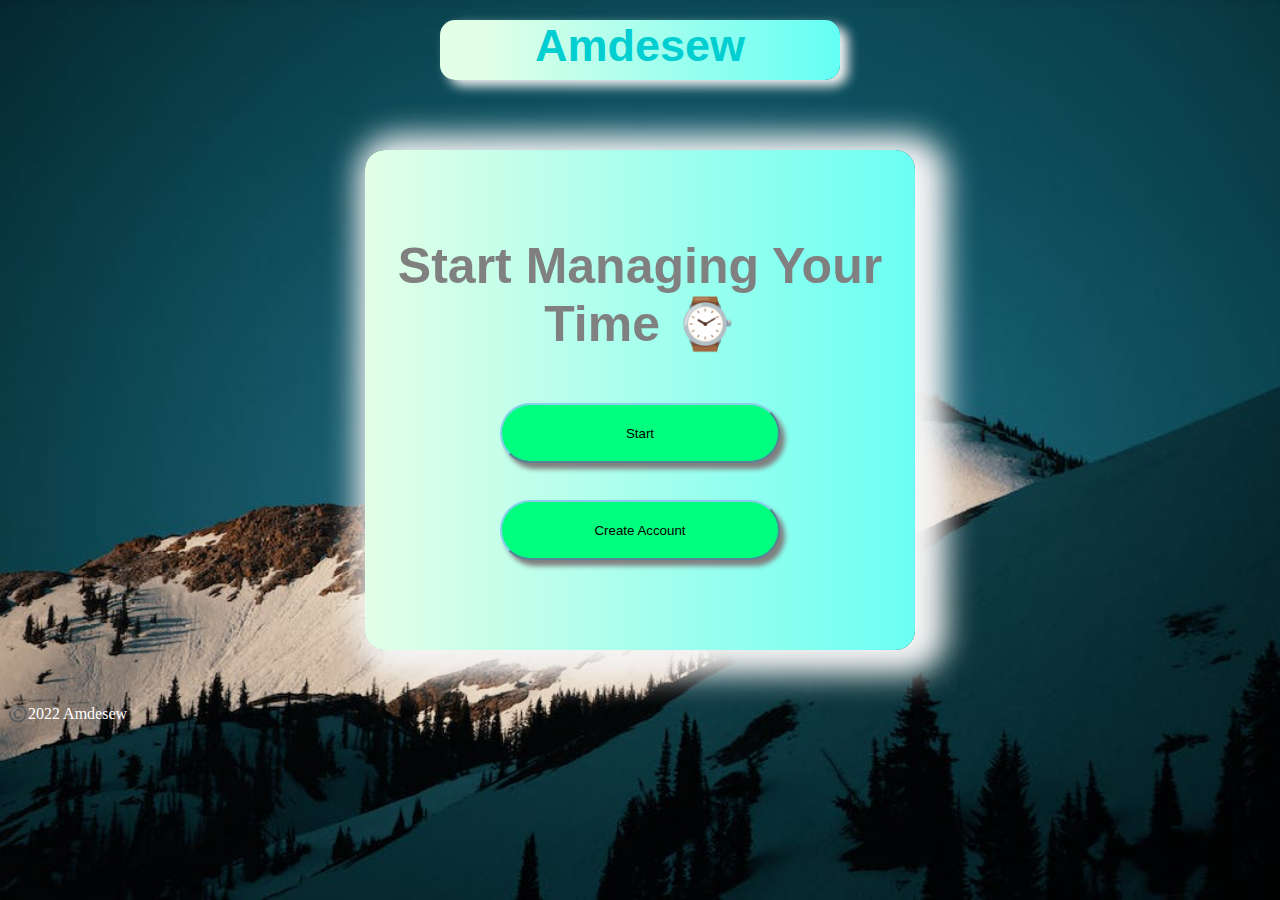
<file: index.html>
<html>
<head>
    <link rel="stylesheet" href="home.css">
</head>
<body>
    
    <div class="center">
        <h1 class="center head">Amdesew</h1>
    </div>

    <h1 class="box center">
        <br>
        <p>Start Managing Your Time ⌚</p>

        
        <a href="todo.html"><button>Start</button></a>

        <br><br>
        <a href="home.html"><button>Create Account</button></a>

    </h1>

    <br><br><br>
    <label>©️2022 Amdesew</label>

</body>
</html>
</file>
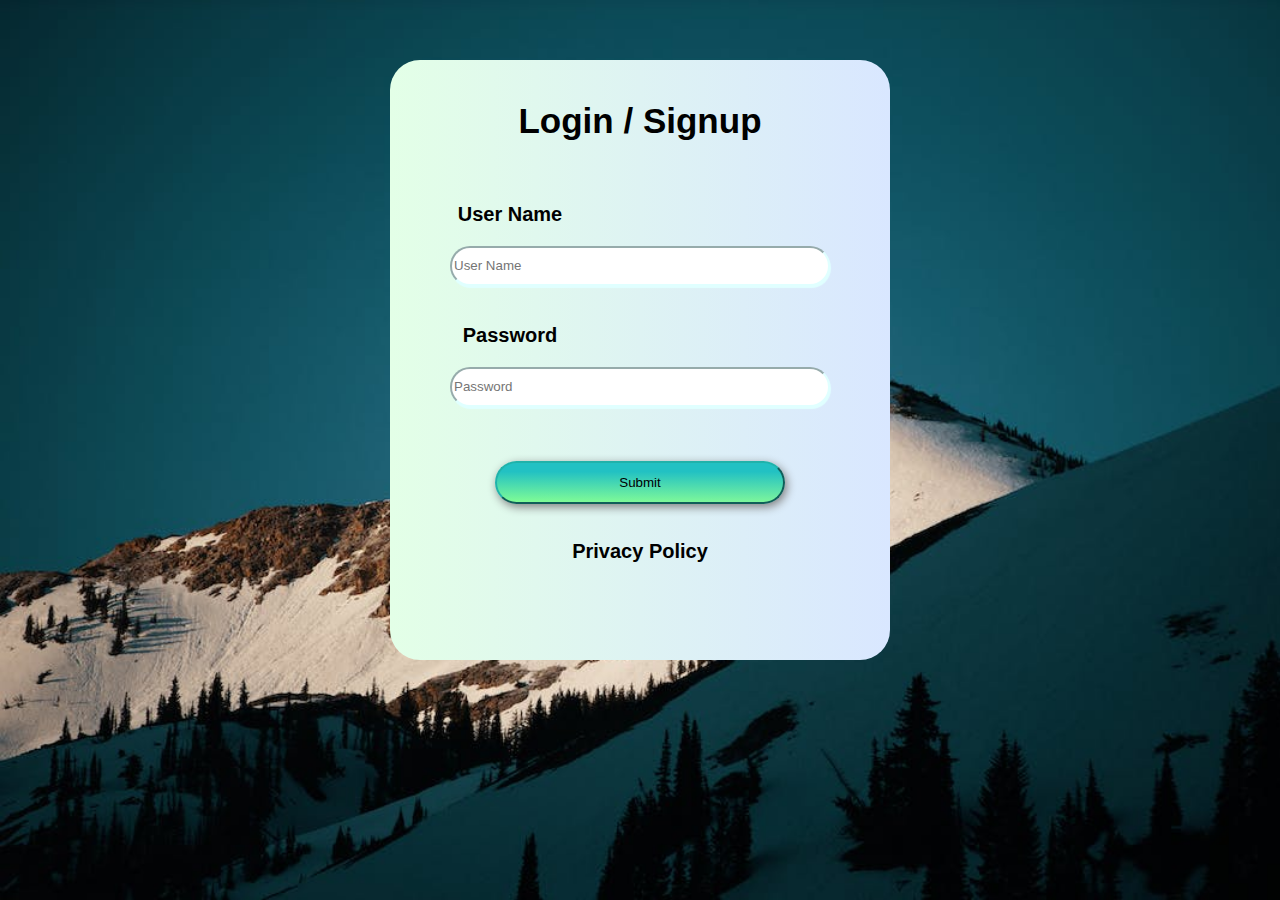
<file: home.html>
<html>
<head>
    <link rel="stylesheet" href="style.css">
</head>
<body>

    <div class="center">
        <br>
        <h1><a href="">Login</a>  / <a href="signup.html">Signup</a></h1>

        <br>
        <p>User Name</p>
        <input placeholder="User Name" type="text">

        <br><br>
        <p>Password</p>
        <input placeholder="Password" type="password">

        <br><br><br><br>
        <button>Submit</button>

        <br><br><br>
        <label><a href="privacy.html">Privacy Policy</a></label>
    </div>

</body>
</html>
</file>
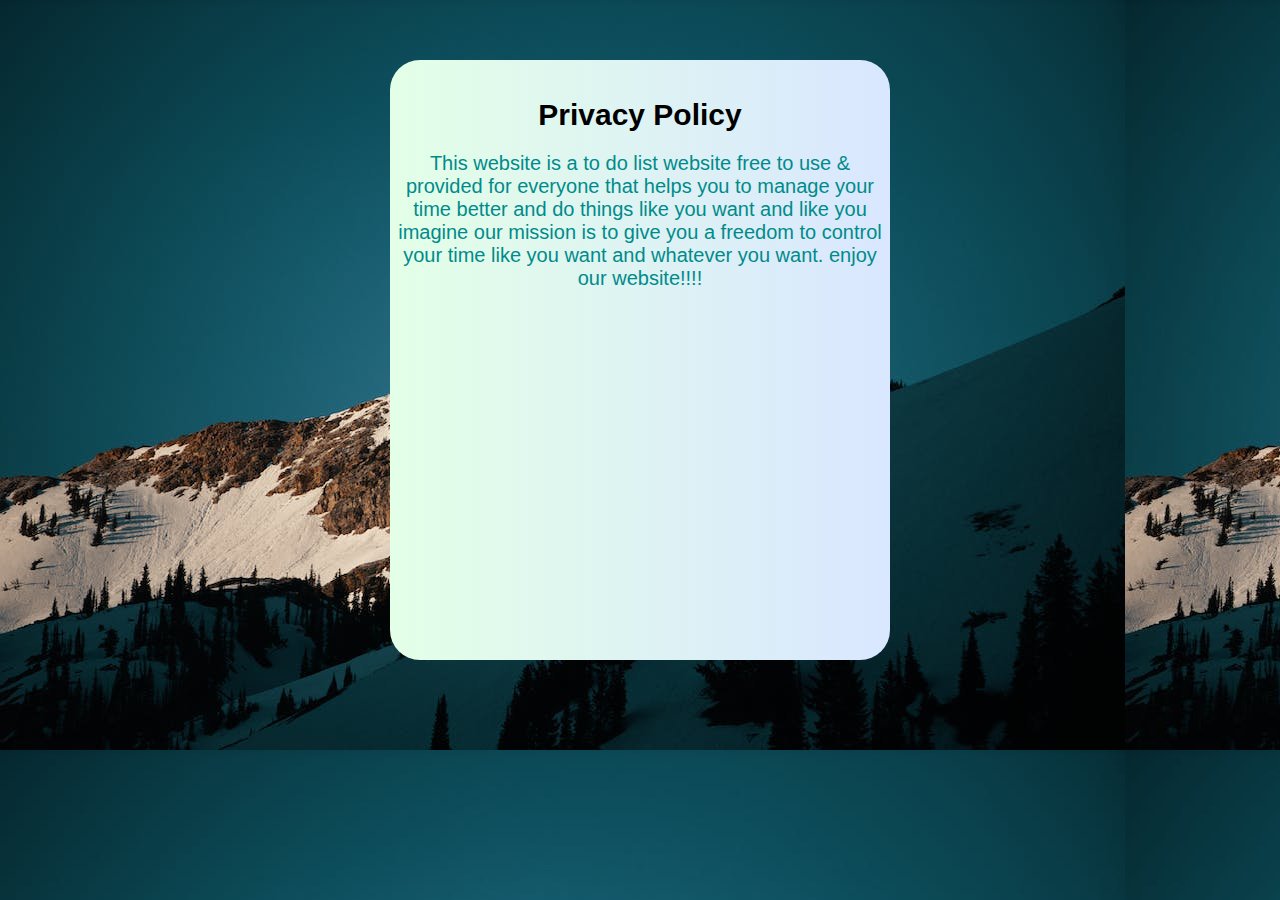
<file: privacy.html>
<html>
<head>
    <link rel="stylesheet" href="privacy.css">
</head>
<body>

    <div class="center">
        <br>
        <h1>Privacy Policy</h1>
        <p>This website is a to do list website free to use & provided for everyone that helps you to manage your time better and do things like you
        want and like you imagine our mission is to give you a freedom to control your time like you want and whatever you want. enjoy our website!!!! </p>
    </div>

</body>
</html>
</file>
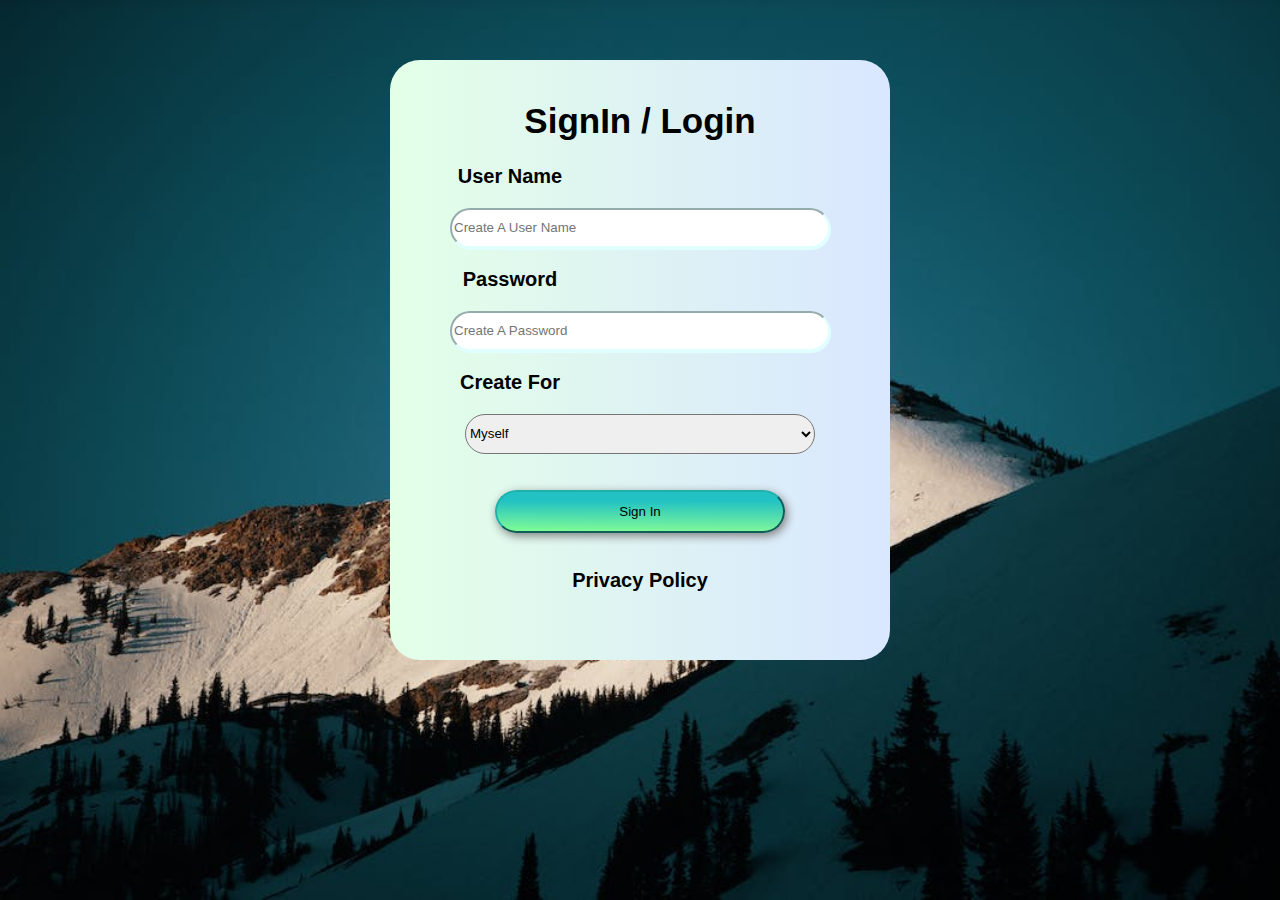
<file: signup.html>
<html>
<head>
    <link rel="stylesheet" href="signup.css">
    <script src="script.js"></script>
</head>
<body>

    <div class="center">
        <br>
        <h1><a href="">SignIn</a>  / <a href="index.html">Login</a></h1>

        
        <p>User Name</p>
        <input placeholder="Create A User Name" type="text">

        
        <p>Password</p>
        <input placeholder="Create A Password" type="password">
        
        <br>
        <p id="list">Create For</p>
        <select>
            <option>Myself</option>
            <option>Bussiness</option>
            <option>For My Team</option>
        </select>

        <br><br><br>
        <button>Sign In</button>

        <br><br><br>
        <label><a href="privacy.html">Privacy Policy</a></label>
    </div>

</body>
</html>
</file>
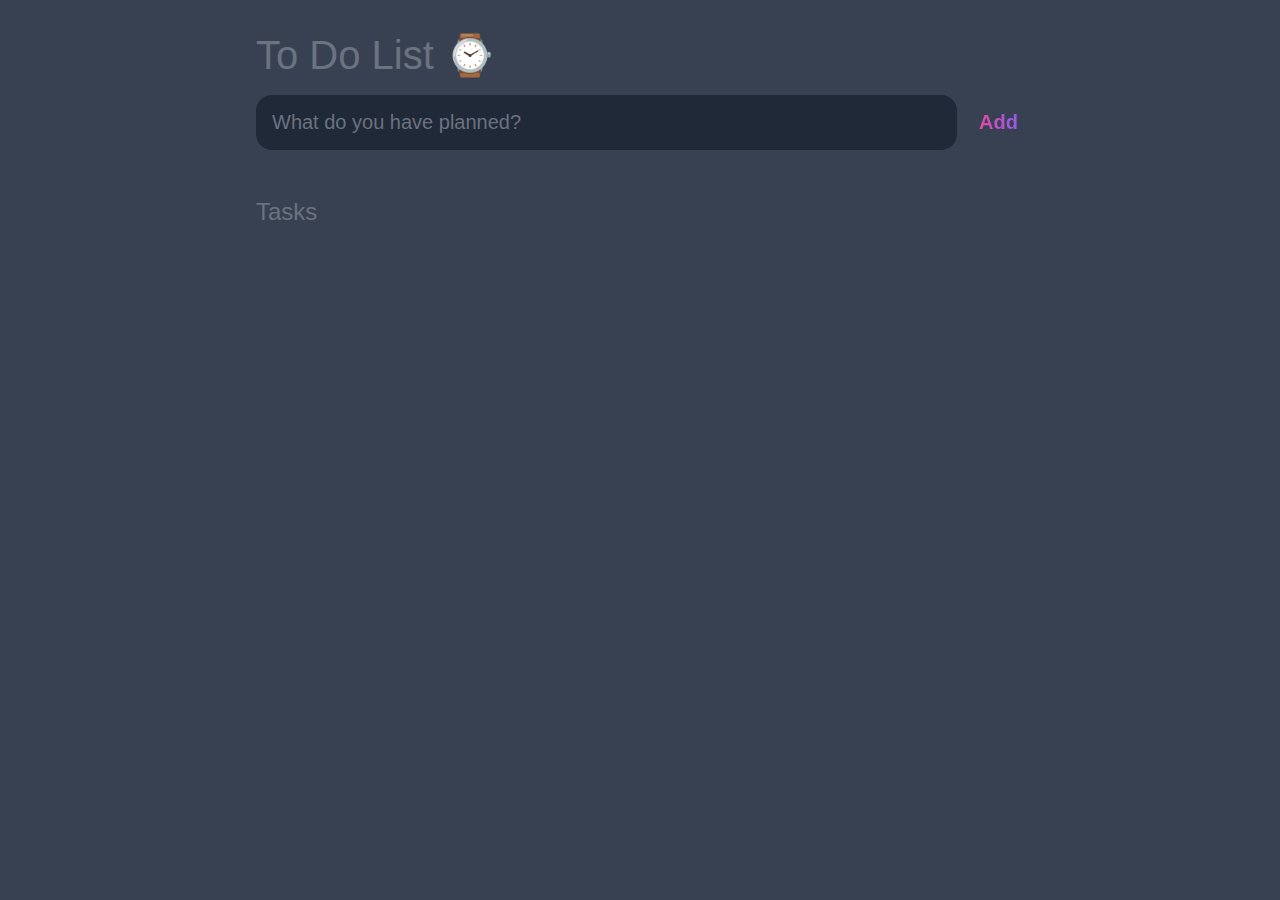
<file: todo.html>
<!DOCTYPE html>
<html lang="en">
<head>
	<title>To Do List</title>
	<link rel="stylesheet" href="todo.css" />
</head>
<body>
	
<div id="background">
	<header>
		<h1>To Do List ⌚</h1>
		<form id="new-task-form">
			<input 
				type="text" 
				name="new-task-input" 
				id="new-task-input" 
				placeholder="What do you have planned?" />
            
            <br>
			<button type="submit" id="new-task-submit" value="Add task">Add</button>
		</form>
	</header>
	<main>
		<section class="task-list">
			<h2>Tasks</h2>

			<div id="tasks">
			</div>
		</section>
	</main>
</div>
	<script src="script.js"></script>
</body>
</html>
</file>
<file: home.css>
.center{
    display: block;
    margin: auto;
    text-align: center;
}

.head{
    width: 400px;
    height: 60px;
    font-size: 45px;
    font-family: arial;
    margin-top: 20px;
    border-radius: 15px;
    color:darkturquoise;;
    box-shadow: 8px 6px 12px  whitesmoke;
    background: linear-gradient(90deg, #e3ffe7 10%, aqua 170%);
}

.box{
    width: 550px;
    height: 500px;
    margin-top: 70px;
    border-radius: 20px;
    box-shadow: 12px 5px 30px 20px whitesmoke;
    background: linear-gradient(90deg, #e3ffe7 0%, aqua 190%);
}

p{
    color: gray;
    font-size: 50px;
    font-family: arial;
}

label{
    color: white;
}

a{
    text-decoration: none;
}

button{
    height: 60px;
    width: 280px;
    border-radius: 30px;
    border-color: skyblue;
    background: springgreen;
    box-shadow: 5px 6px 5px gray;
}

body{
    background-size: cover;
    background-image: url('background.jpg');
}
</file>
<file: style.css>
.center{
    display: block;
    margin: auto;
    text-align: center;
    margin-top: 60px;
}

div{
    width: 500px;
    height: 600px;
    background: linear-gradient(90deg, #e3ffe7 0%, #d9e7ff 100%);
    border-radius: 30px;
}

h1{
    font-size: 35px; 
    font-family: arial;
}

a{
    color: black;
    text-decoration: none;
}

a:hover{
    color: aqua;
}

input{
    height: 40px;
    width: 380px;
    border-radius: 20px;
    border-color: lightcyan;
    box-shadow: 1px 2px 1px  lightcyan;
}

p{
    font-size: 20px;
    font-weight: bold;
    font-family: arial;
    margin-left: -260px;
}

p:hover{
    color:aqua;
}

button{
    width: 290px;
    height: 43px;
    border-radius: 50px;
    border-color: lightseagreen;
    background: linear-gradient(0deg,
    rgba(3,255,40,0.4430199430199431) 1%, rgba(34,193,195,1) 78%);
    box-shadow: 2px 3px 10px gray;
}

label{
    font-size: 20px;
    font-family: Arial;
    font-weight: bold;
}

label:hover{
    color: aqua;
}

body{
    background-size: cover;
    background-image: url('background.jpg');
}
</file>
<file: privacy.css>
.center{
    display: block;
    margin: auto;
    text-align: center;
    margin-top: 60px;
}

div{
    height: 600px;
    width: 500px;
    border-radius: 30px;
    background: linear-gradient(90deg, #e3ffe7 0%, #d9e7ff 100%);
}

h1{
    font-size: 30px;
    font-family: arial;
}

h1:hover{
    color: aqua;
}

p{
    color: darkcyan;
    font-size: 20px;
    font-family: arial;
}


body{
    background-size: cover;
    background: url('background.jpg');
}
</file>
<file: signup.css>
.center{
    display: block;
    margin: auto;
    text-align: center;
    margin-top: 60px;
}

.list{
    margin-left: 20px;
}

div{
    width: 500px;
    height: 600px;
    background: linear-gradient(90deg, #e3ffe7 0%, #d9e7ff 100%);
    border-radius: 30px;
}

h1{
    font-size: 35px; 
    font-family: arial;
}

a{
    color: black;
    text-decoration: none;
}

a:hover{
    color: aqua;
}

input{
    height: 40px;
    width: 380px;
    border-radius: 20px;
    border-color: lightcyan;
    box-shadow: 1px 2px 1px  lightcyan;
}

p{
    font-size: 20px;
    font-weight: bold;
    font-family: arial;
    margin-left: -260px;
}

p:hover{
    color:aqua;
}

button{
    width: 290px;
    height: 43px;
    border-radius: 50px;
    border-color: lightseagreen;
    background: linear-gradient(0deg,
    rgba(3,255,40,0.4430199430199431) 1%, rgba(34,193,195,1) 78%);
    box-shadow: 2px 3px 10px gray;
}

label{
    font-size: 20px;
    font-family: Arial;
    font-weight: bold;
}

label:hover{
    color: aqua;
}

select{
    width: 350px;
    height: 40px;
    border-radius: 20px;
}

option{
    font-size: 16px;
    font-family: arial;
}

body{
    background-size: cover;
    background-image: url('background.jpg');
}
</file>
<file: todo.css>
:root {
	--dark: #374151;
	--darker: #1F2937;
	--darkest: #111827;
	--grey: #6B7280;
	--pink: #EC4899;
	--purple: #8B5CF6;
	--light: #EEE;
}

* {
	margin: 0;
	box-sizing: border-box;
	font-family: "Fira sans", sans-serif;
}

body {
	display: flex;
	flex-direction: column;
	min-height: 100vh;
	color: #FFF;
	background-color: var(--dark);
}

header {
	padding: 2rem 1rem;
	max-width: 800px;
	width: 100%;
	margin: 0 auto;
}

header h1{ 
	font-size: 2.5rem;
	font-weight: 300;
	color: var(--grey);
	margin-bottom: 1rem;
}

#new-task-form {
	display: flex;;
}

input, button {
	appearance: none;
	border: none;
	outline: none;
	background: none;
}

#new-task-input {
	flex: 1 1 0%;
	background-color: var(--darker);
	padding: 1rem;
	border-radius: 1rem;
	margin-right: 1rem;
	color: var(--light);
	font-size: 1.25rem;
}

#new-task-input::placeholder {
	color: var(--grey);
}

#new-task-submit {
	color: var(--pink);
	font-size: 1.25rem;
	font-weight: 700;
	background-image: linear-gradient(to right, var(--pink), var(--purple));
	-webkit-background-clip: text;
	-webkit-text-fill-color: transparent;
	cursor: pointer;
	transition: 0.4s;
}

#new-task-submit:hover {
	opacity: 0.8;
}

#new-task-submit:active {
	opacity: 0.6;
}

main {
	flex: 1 1 0%;
	max-width: 800px;
	width: 100%;
	margin: 0 auto;
}

.task-list {
	padding: 1rem;
}

.task-list h2 {
	font-size: 1.5rem;
	font-weight: 300;
	color: var(--grey);
	margin-bottom: 1rem;
}

#tasks .task {
	display: flex;
	justify-content: space-between;
	background-color: var(--darkest);
	padding: 1rem;
	border-radius: 1rem;
	margin-bottom: 1rem;
}

.task .content {
	flex: 1 1 0%;
}

.task .content .text {
	color: var(--light);
	font-size: 1.125rem;
	width: 100%;
	display: block;
	transition: 0.4s;
}

.task .content .text:not(:read-only) {
	color: var(--pink);
}

.task .actions {
	display: flex;
	margin: 0 -0.5rem;
}

.task .actions button {
	cursor: pointer;
	margin: 0 0.5rem;
	font-size: 1.125rem;
	font-weight: 700;
	text-transform: uppercase;
	transition: 0.4s;
}

.task .actions button:hover {
	opacity: 0.8;
}

.task .actions button:active {
	opacity: 0.6;
}

.task .actions .edit {
	background-image: linear-gradient(to right, var(--pink), var(--purple));
	-webkit-background-clip: text;
	-webkit-text-fill-color: transparent;
}

.task .actions .delete {
	color: crimson;
}
</file>
